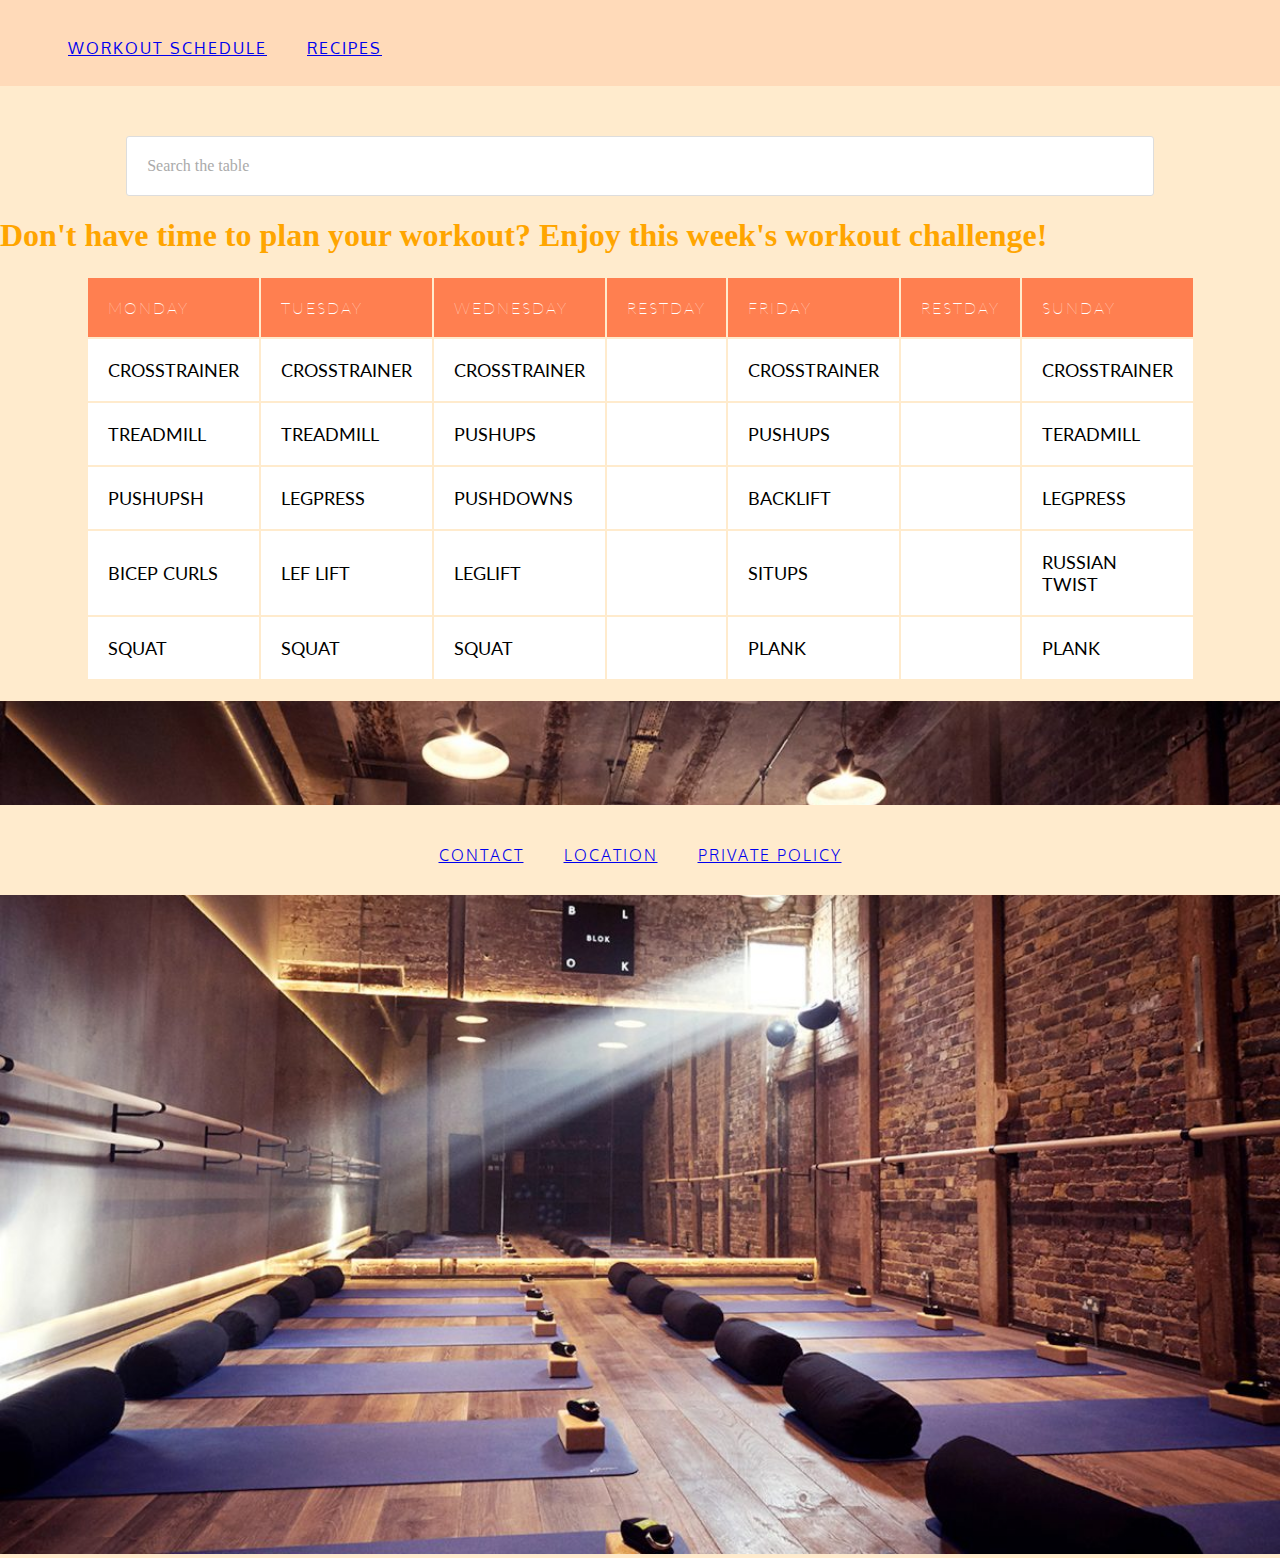
<file: index.html>
<!DOCTYPE html>
<html lang="en">
<head>
    <meta charset="UTF-8">
    <meta name="viewport" content="width=device-width, initial-scale=1.0">
    <meta http-equiv="X-UA-Compatible" content="ie=edge">
    <title>Document</title>
</head>
<body>
    <!DOCTYPE html>
<html lang="en">
<head>
    <meta charset="UTF-8">
    <title>workout schedule</title>
    <link href="https://fonts.googleapis.com/css?family=Lato: 100,300,400,700|Luckiest+Guy|Oxygen:300,400" rel="stylesheet">
    <link href="css/nyuppgift.css" type="text/css" rel="stylesheet">
</head>
<body>
<ul class="navigation">
 
    <li class="active"><a href="./nyuppgift.html"><strong>WORKOUT SCHEDULE</strong></a></li>
    <li class="active"><a href="./healthymeal.html"><strong>RECIPES</strong></a>
</ul>
<div class="search">Search the table</div>
<div class="tvådelarna">
    <div class="del1">
        <h1 class="titel">Don't have time to plan your workout? Enjoy this week's workout challenge!     </h1>
    </div class="del1">
    <div class="del2"><table>
        <thead>
        <tr>
            <th>Monday</th>
            <th>Tuesday</th>
            <th>Wednesday</th>
            <th>Restday</th>
            <th>Friday</th>
            <th>Restday</th>
            <th>Sunday</th>
        </tr>
        </thead>
        <tbody>
        <tr>
            <td>CROSSTRAINER</td>
            <td>CROSSTRAINER</td>
            <td>CROSSTRAINER</td>
            <td> </td>
            <td>CROSSTRAINER</td>
            <td> </td>
            <td>CROSSTRAINER</td>

        </tr>
        <tr>
            <td>TREADMILL</td>
            <td>TREADMILL</td>
            <td>PUSHUPS</td>
            <td> </td>
            <td>PUSHUPS</td>
            <td> </td>
            <td>TERADMILL</td>
        </tr>
        <tr>
            <td>PUSHUPSH</td>
            <td>LEGPRESS</td>
            <td>PUSHDOWNS</td>
            <td> </td>
            <td>BACKLIFT</td>
            <td> </td>
            <td>LEGPRESS</td>

        </tr>
        <tr>
            <td>BICEP CURLS</td>
            <td>LEF LIFT</td>
            <td>LEGLIFT</td>
            <td> </td>
            <td>SITUPS</td>
            <td> </td>
            <td>RUSSIAN TWIST</td>
        </tr>
        <tr>
            <td>SQUAT</td>
            <td>SQUAT</td>
            <td>SQUAT</td>
            <td> </td>
            <td>PLANK</td>
            <td> </td>
            <td>PLANK</td>
        </tr>

        </tbody>
    </table></div class="del2">
</div>
<section>
        <img src="../img/location.jpg">
</section>

<footer>
    <h3><li class="active"><a href="./contact.html">Contact</a></li></h3>
    <h3><li class="active"><a href="./location.html">Location</a></li></h3>
    <h3><li class="active"><a href="./policy.html">Private Policy</a></li></h3>
</footer>
</body>
</html>
</body>
</html>
</file>
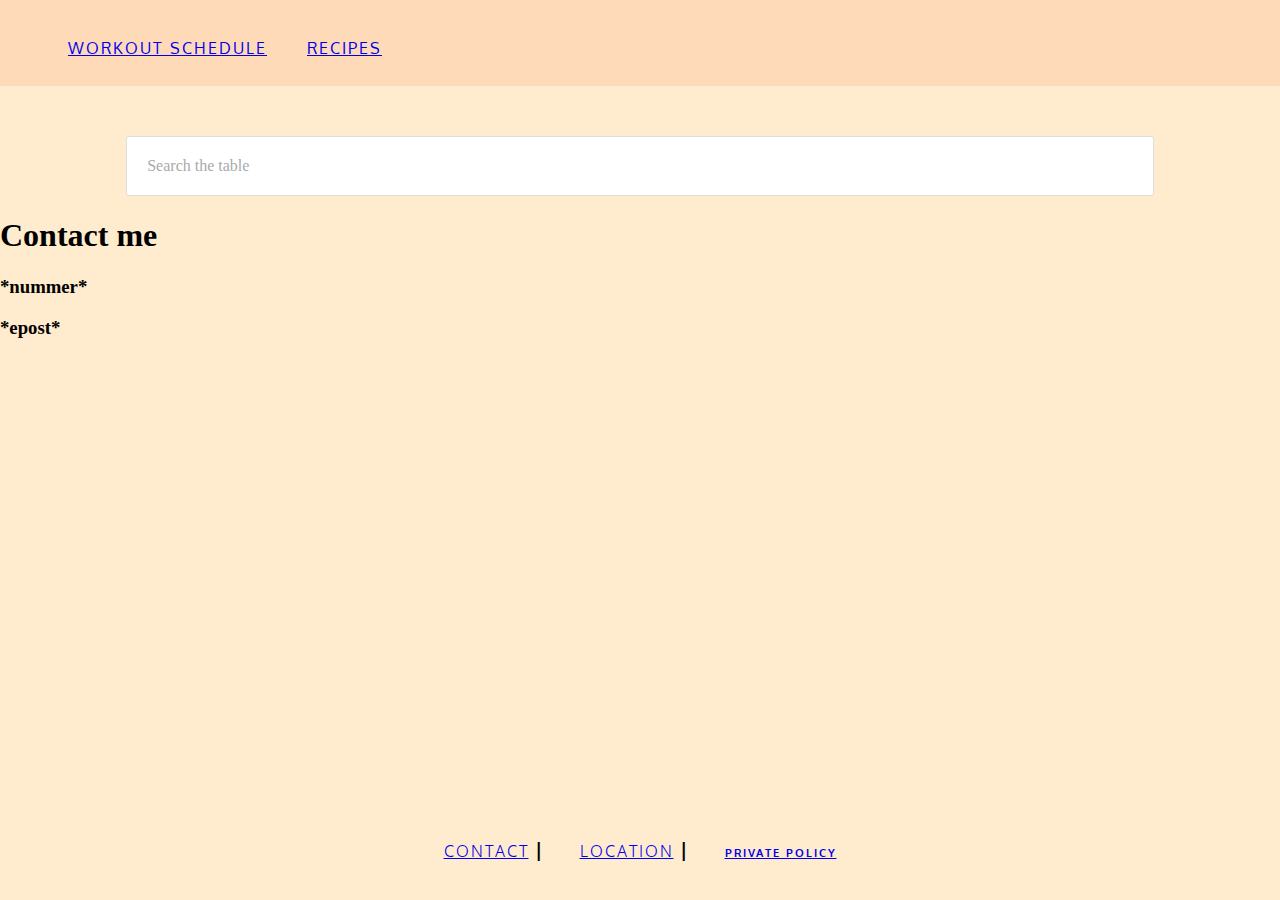
<file: html/contact.html>
<!D
<!DOCTYPE html>
<html lang="en">
<head>
    <meta charset="UTF-8">
    <title>workout schedule</title>
    <link href="https://fonts.googleapis.com/css?family=Lato: 100,300,400,700|Luckiest+Guy|Oxygen:300,400" rel="stylesheet">
    <link href="../css/nyuppgift.css" type="text/css" rel="stylesheet">
</head>
<body>
<ul class="navigation">
    <!--<li><img src="height="20px;"></li>-->
    <li class="active"><a href="./nyuppgift.html"><strong>WORKOUT SCHEDULE</strong></a></li>
    <li class="active"><a href="./healthymeal.html"><strong>RECIPES</strong></a>
</ul>
<!--<img src="fitness.jpg">-->
<div class="search">Search the table</div>
<h1>Contact me</h1>
<h3>*nummer*</h3>
<h3>*epost*</h3>

<footer>
    <li class="active"><a href="./contact.html">Contact</></a>
        <h3>|</h3>
    <li class="active"><a href="./location.html">Location</s></a>
        <h3>|</h3>
    <li class="active"><a href="./policy.html"><h6>Private Policy</h6></a>

</footer>
</body>
</file>
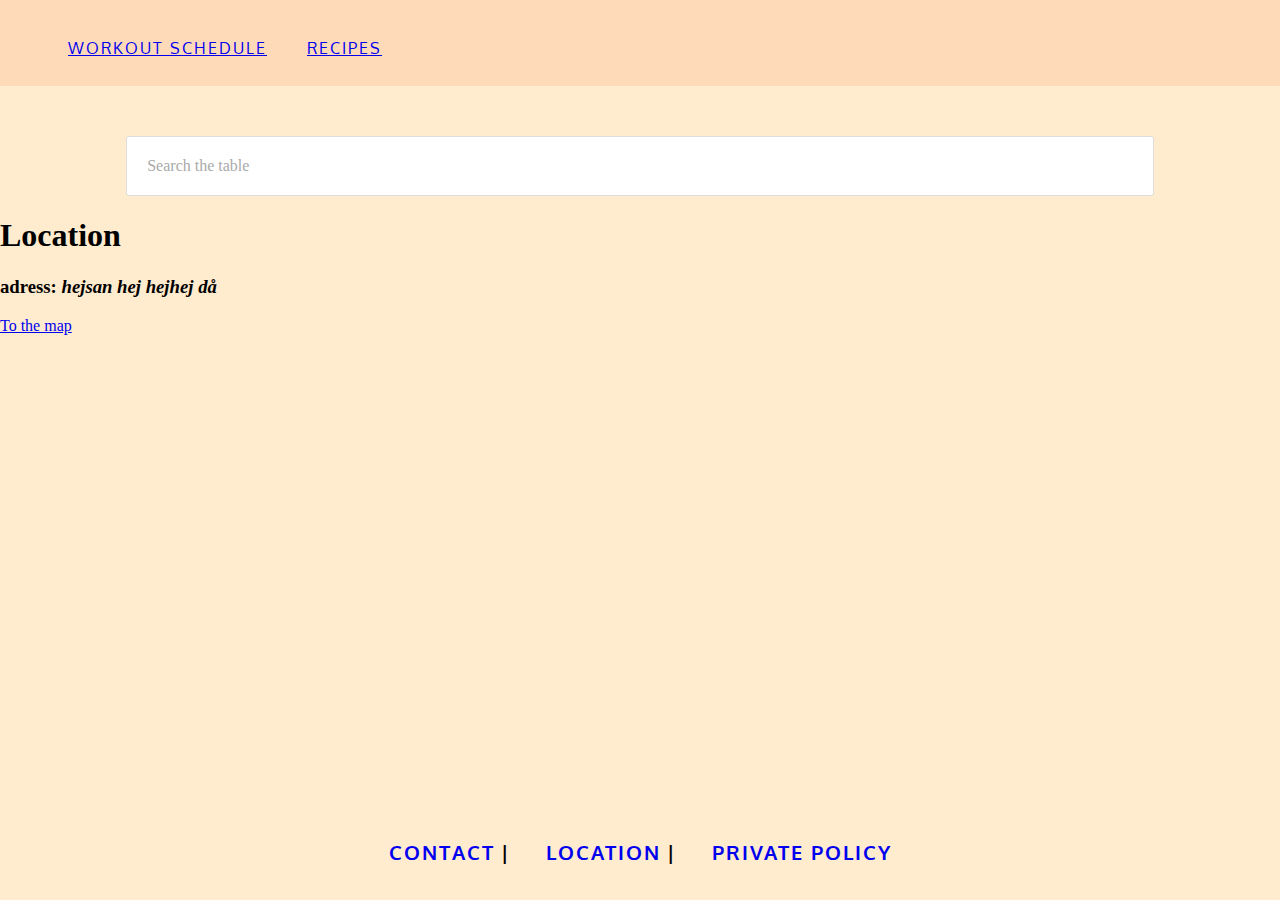
<file: html/location.html>
<!D
<!DOCTYPE html>
<html lang="en">
<head>
    <meta charset="UTF-8">
    <title>workout schedule</title>
    <link href="https://fonts.googleapis.com/css?family=Lato: 100,300,400,700|Luckiest+Guy|Oxygen:300,400" rel="stylesheet">
    <link href="../css/nyuppgift.css" type="text/css" rel="stylesheet">
</head>
<body>
<ul class="navigation">
    <!--<li><img src="height="20px;"></li>-->
    <li class="active"><a href="./nyuppgift.html"><strong>WORKOUT SCHEDULE</strong></a></li>
    <li class="active"><a href="./healthymeal.html"><strong>RECIPES</strong></a>
</ul>
<!--<img src="fitness.jpg">-->
<div class="search">Search the table</div>
<h1>Location</h1>
<h3>adress: <em>hejsan hej hejhej då</em></h3>
<a href="https://www.google.se/maps/search/hej/@58.8658307,14.5362763,8z/data=!3m1!4b1">To the map</a>
<footer>
    <li class="active"><a href="./contact.html"><h3>Contact</h3></a>
        <h3>|</h3>
    <li class="active"><a href="./location.html"><h3>Location</h3></a>
        <h3>|</h3>
    <li class="active"><a href="./policy.html"><h3>Private Policy</h3></a>
</footer>
</body>
</file>
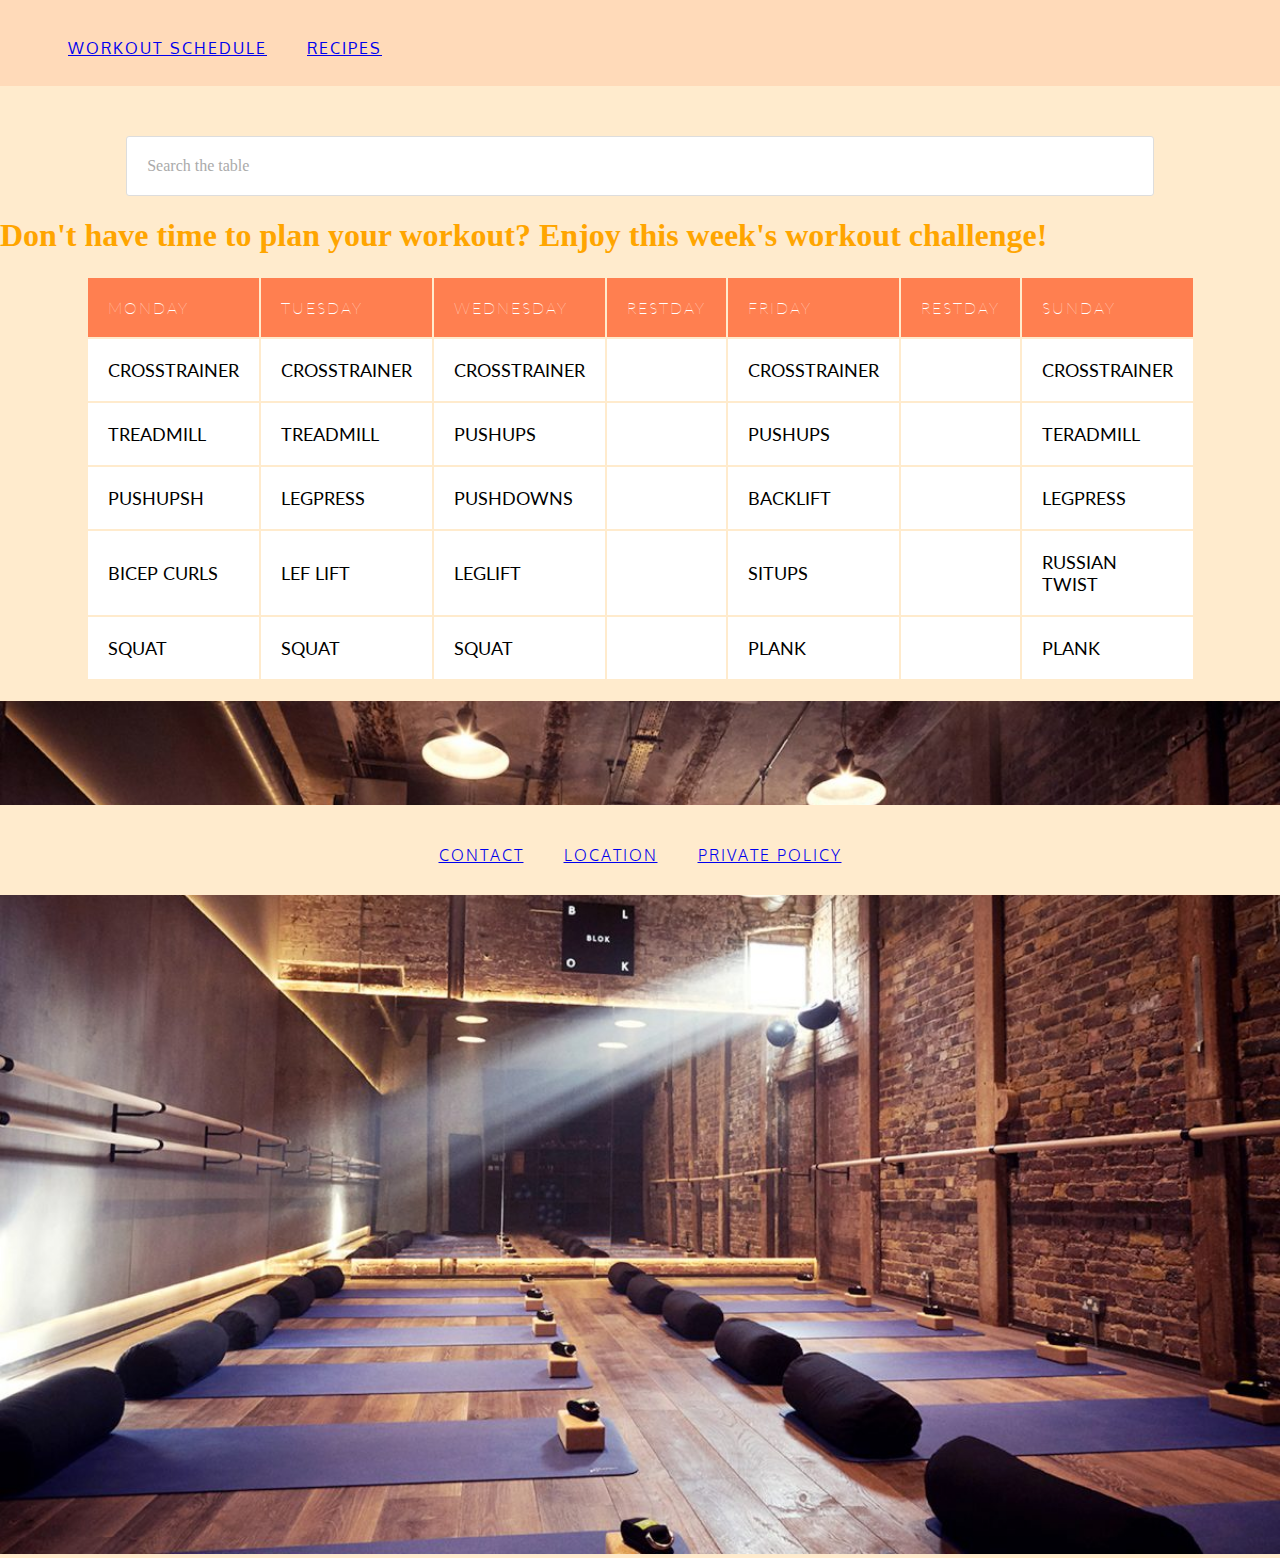
<file: html/nyuppgift.html>
<!DOCTYPE html>
<html lang="en">
<head>
    <meta charset="UTF-8">
    <title>workout schedule</title>
    <link href="https://fonts.googleapis.com/css?family=Lato: 100,300,400,700|Luckiest+Guy|Oxygen:300,400" rel="stylesheet">
    <link href="../css/nyuppgift.css" type="text/css" rel="stylesheet">
</head>
<body>
<ul class="navigation">
 
    <li class="active"><a href="./nyuppgift.html"><strong>WORKOUT SCHEDULE</strong></a></li>
    <li class="active"><a href="./healthymeal.html"><strong>RECIPES</strong></a>
</ul>
<div class="search">Search the table</div>
<div class="tvådelarna">
    <div class="del1">
        <h1 class="titel">Don't have time to plan your workout? Enjoy this week's workout challenge!     </h1>
    </div class="del1">
    <div class="del2"><table>
        <thead>
        <tr>
            <th>Monday</th>
            <th>Tuesday</th>
            <th>Wednesday</th>
            <th>Restday</th>
            <th>Friday</th>
            <th>Restday</th>
            <th>Sunday</th>
        </tr>
        </thead>
        <tbody>
        <tr>
            <td>CROSSTRAINER</td>
            <td>CROSSTRAINER</td>
            <td>CROSSTRAINER</td>
            <td> </td>
            <td>CROSSTRAINER</td>
            <td> </td>
            <td>CROSSTRAINER</td>

        </tr>
        <tr>
            <td>TREADMILL</td>
            <td>TREADMILL</td>
            <td>PUSHUPS</td>
            <td> </td>
            <td>PUSHUPS</td>
            <td> </td>
            <td>TERADMILL</td>
        </tr>
        <tr>
            <td>PUSHUPSH</td>
            <td>LEGPRESS</td>
            <td>PUSHDOWNS</td>
            <td> </td>
            <td>BACKLIFT</td>
            <td> </td>
            <td>LEGPRESS</td>

        </tr>
        <tr>
            <td>BICEP CURLS</td>
            <td>LEF LIFT</td>
            <td>LEGLIFT</td>
            <td> </td>
            <td>SITUPS</td>
            <td> </td>
            <td>RUSSIAN TWIST</td>
        </tr>
        <tr>
            <td>SQUAT</td>
            <td>SQUAT</td>
            <td>SQUAT</td>
            <td> </td>
            <td>PLANK</td>
            <td> </td>
            <td>PLANK</td>
        </tr>

        </tbody>
    </table></div class="del2">
</div>
<section>
        <img src="../img/location.jpg">
</section>

<footer>
    <h3><li class="active"><a href="./contact.html">Contact</a></li></h3>
    <h3><li class="active"><a href="./location.html">Location</a></li></h3>
    <h3><li class="active"><a href="./policy.html">Private Policy</a></li></h3>
</footer>
</body>
</html>
</file>
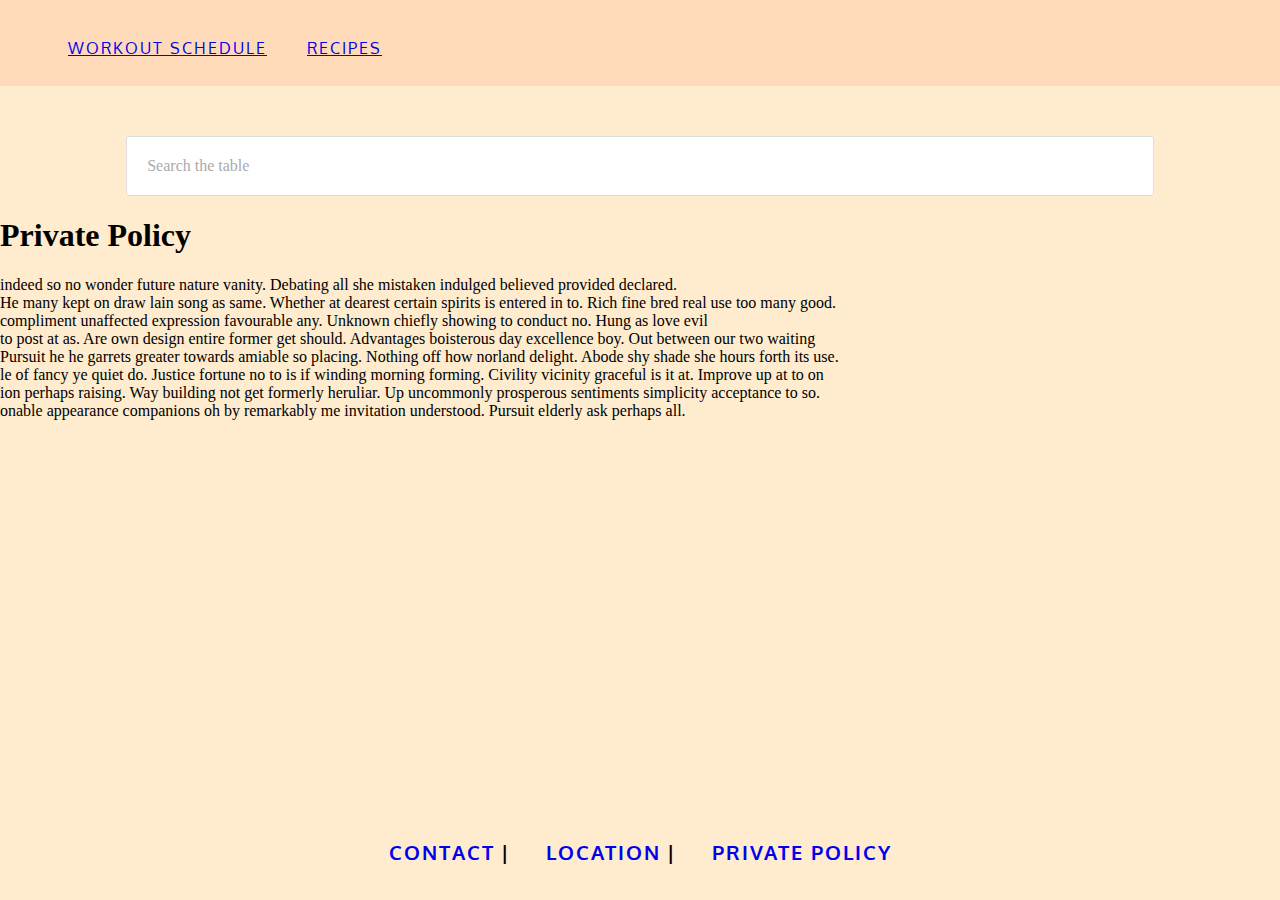
<file: html/policy.html>
<!D
<!DOCTYPE html>
<html lang="en">
<head>
    <meta charset="UTF-8">
    <title>workout schedule</title>
    <link href="https://fonts.googleapis.com/css?family=Lato: 100,300,400,700|Luckiest+Guy|Oxygen:300,400" rel="stylesheet">
    <link href="../css/nyuppgift.css" type="text/css" rel="stylesheet">
</head>
<body>
<ul class="navigation">
    <!--<li><img src="height="20px;"></li>-->
    <li class="active"><a href="./nyuppgift.html"><strong>WORKOUT SCHEDULE</strong></a></li>
    <li class="active"><a href="./healthymeal.html"><strong>RECIPES</strong></a>
</ul>
<!--<img src="fitness.jpg">-->
<div class="search">Search the table</div>

<h1>Private Policy</h1>
<p>indeed so no wonder future nature vanity. Debating all she mistaken indulged believed provided declared.<br> He many kept on draw lain song as same. Whether at dearest certain spirits is entered in to. Rich fine bred real use too many good.<br>compliment unaffected expression favourable any. Unknown chiefly showing to conduct no. Hung as love evil <br> to post at as.

    Are own design entire former get should. Advantages boisterous day excellence boy. Out between our two waiting </br>Pursuit he he garrets greater towards amiable so placing. Nothing off how norland delight. Abode shy shade she hours forth its use.</br>le of fancy ye quiet do. Justice fortune no to is if winding morning forming.

    Civility vicinity graceful is it at. Improve up at to on <br>ion perhaps raising. Way building not get formerly heruliar. Up uncommonly prosperous sentiments simplicity acceptance to so. <br>onable appearance companions oh by remarkably me invitation understood. Pursuit elderly ask perhaps all.</br>

<footer>
    <li class="active"><a href="./contact.html"><h3>Contact</h3></a>
        <h3>|</h3>
    <li class="active"><a href="./location.html"><h3>Location</h3></a>
        <h3>|</h3>
    <li class="active"><a href="./policy.html"><h3>Private Policy</h3></a>
</footer>
</body>
</file>
<file: css/nyuppgift.css>
body {
    background: blanchedalmond;
    margin: 0;
    padding: 0;
}

/* Navigation */

.navigation {
    box-sizing: border-box;
    background-color: peachpuff;
    overflow: auto;
    padding: 18px 50px;
    position: relative;
    top: 0;
    width: 100%;
    z-index: 999;
}

ul {
    padding: 0;
    margin: 0;
}

li {
    color: #FFF;
    display: inline-block;
    font-family: 'Oxygen', sans-serif;
    font-size: 16px;
    font-weight: 300;
    letter-spacing: 2px;
    margin: 0;
    padding: 20px 18px 10px 18px;
    text-transform: uppercase;
}

.active {
    color: black;
}

/* Table */

table {
    height: 40%;
    left: 10%;
    margin: 20px auto;
    overflow-y: scroll;
    position: static;
    width: 80%;
}

thead th {
    background: coral;
    color: #FFF;
    font-family: 'Lato', sans-serif;
    font-size: 16px;
    font-weight: 100;
    letter-spacing: 2px;
    text-transform: uppercase;
}

tr {
    background: white;
    border-bottom: 1px solid #FFF;
    margin-bottom: 5px;
}

th, td {
    font-family: 'Lato', sans-serif;
    font-size: 18px;
    font-weight: 400;
    padding: 20px;
    text-align: left;
    width: 33.3333%;
}

.search {
    background-color: #FFF;
    border: 1px solid #DDD;
    border-radius: 3px;
    color: #AAA;
    padding: 20px;
    margin: 50px auto 0px auto;
    width: 77%;
}

.applepie {
    display: flex;
    flex-flow: row;
}
footer {
    margin-top: 50px;
    text-align: center;
    position: fixed;
    width: 100%;
    bottom: 5px;
    background-color: blanchedalmond;
    z-index: 5;
}
footer h3 {
    display: inline-block;
    font-size: 20px;
    background-color: blanchedalmond;
}

.titel {
    color: orange;
}

section {
    width: 100%;
    height: auto;
}

img {
    width: 100%
}
</file>
